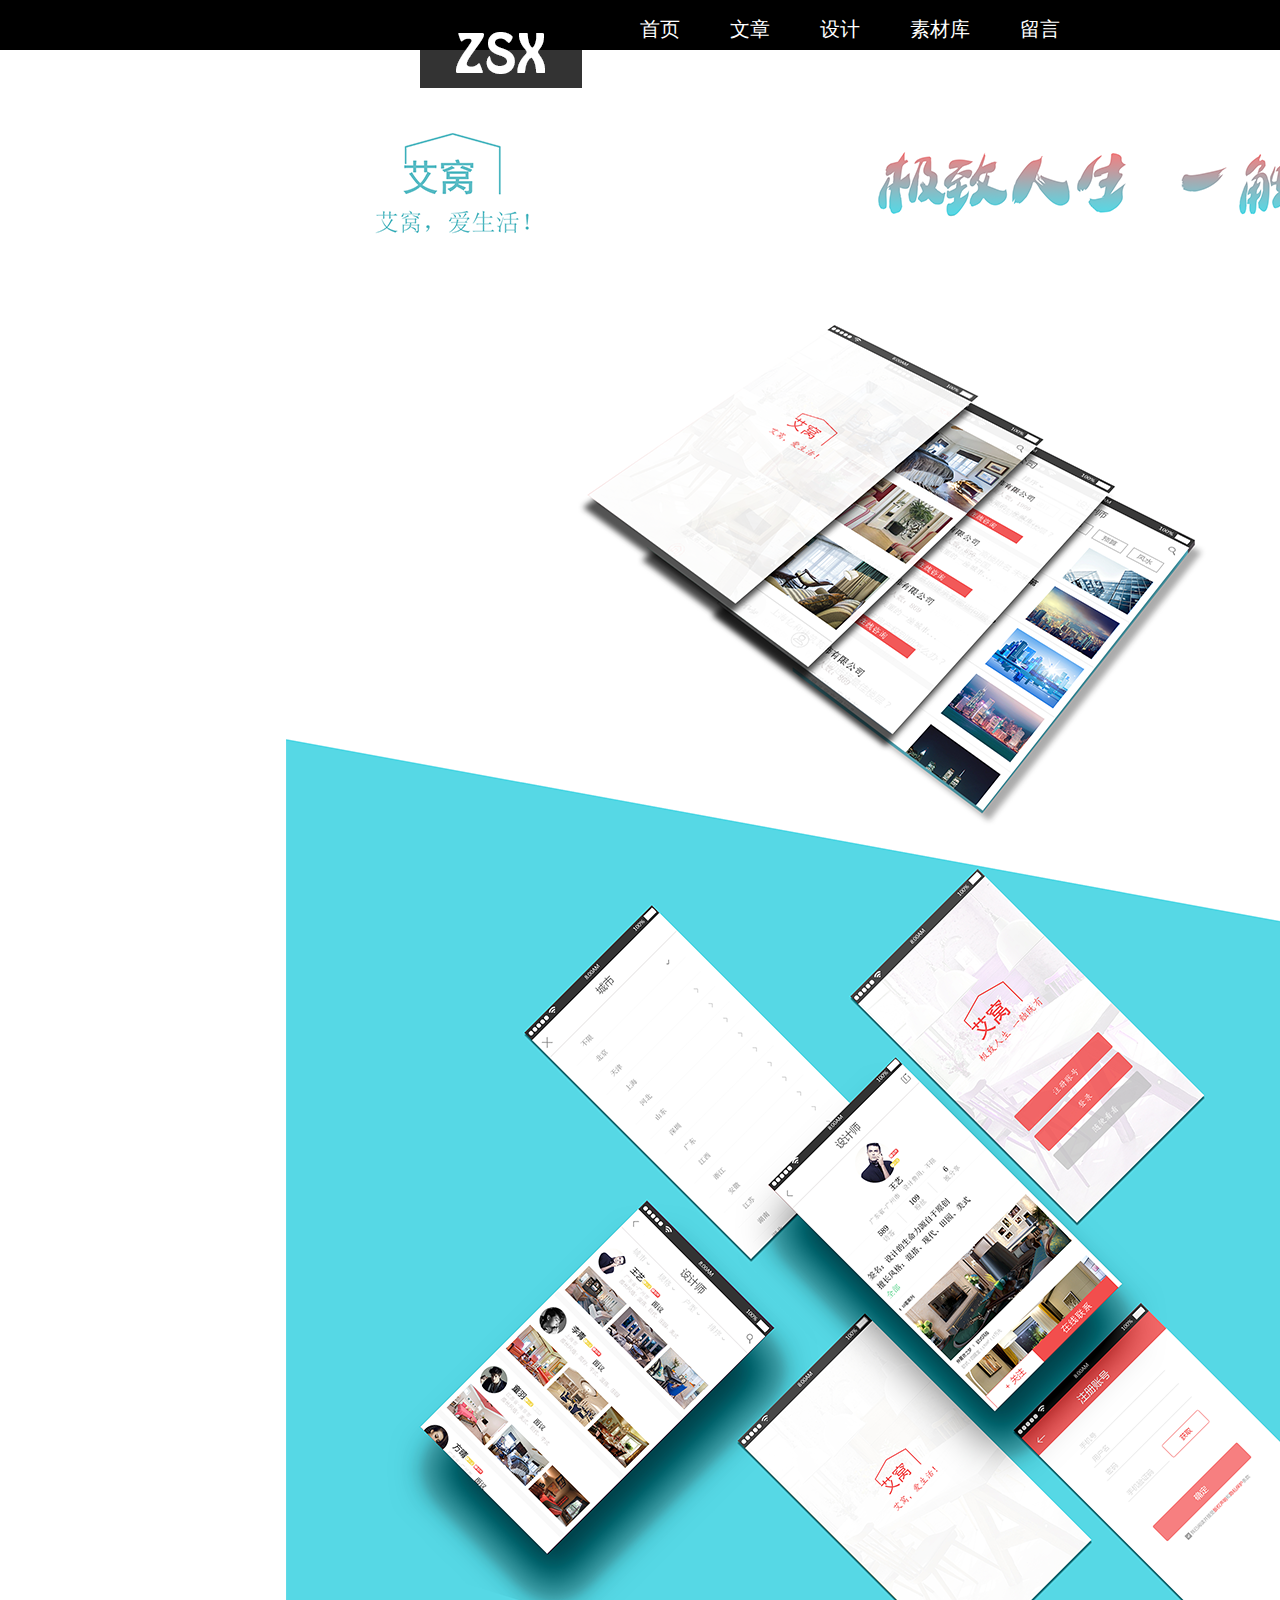
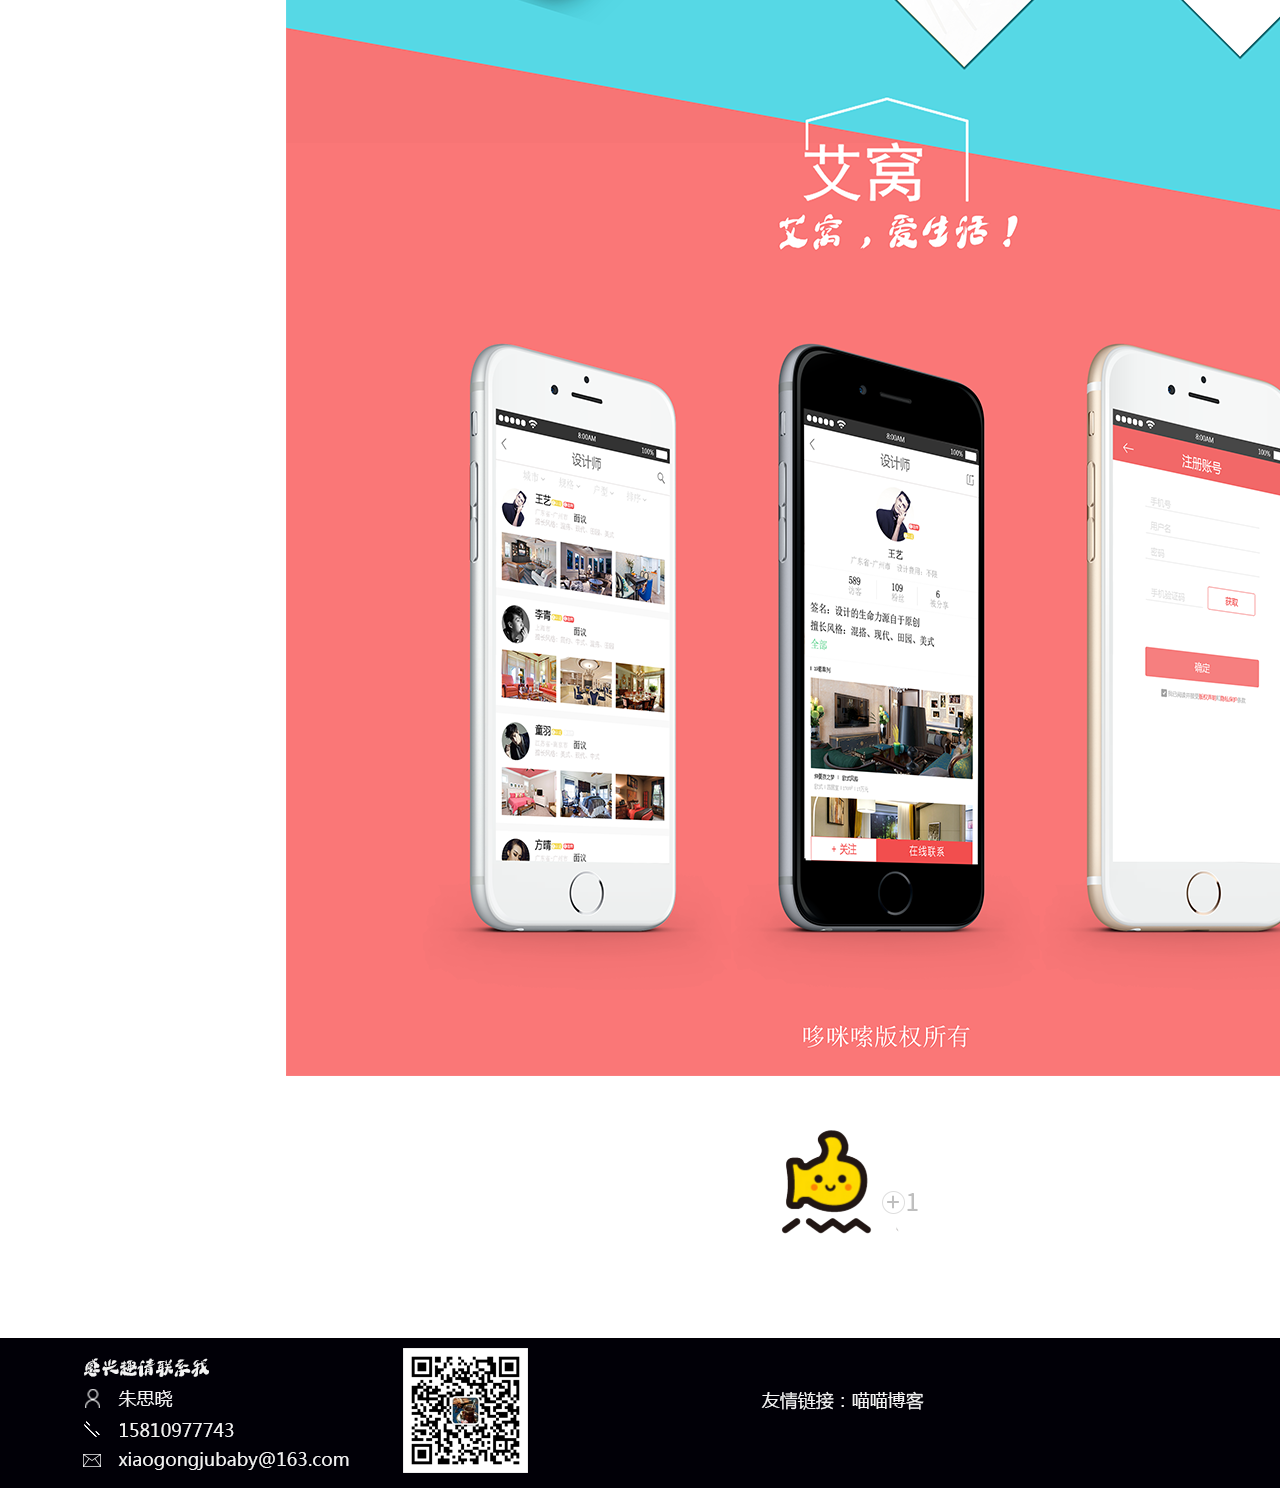
<file: aiwo.html>
<!DOCTYPE html>
<html>
	<head>
		<meta charset="utf-8" />
		<title>作品艾窝</title>
		<link href="css/aiwo.css" rel="stylesheet" type="text/css">
	</head>
	
	<body>
	<div class="header">
	<div class="logo"><a href="index1.html"><img src="img/ZSX.png"/></div>
		<div class="text">
					<ul>
						<li><a href="index1.html">首页</a></li>
						<li><a href="me_Ds.html">文章</a></li>
						<li><a href="me_Ds.html">设计</a></li>
						<li><a href="me_Ds.html">素材库</a></li>
						<li><a href="me_Ds.html">留言</a></li>
					</ul>
			</div>
	</div>
	
	
	<div class="conter">
		<img src="img/aiwoAPP.png"/><img src="img/1.png"/>
		
	</div>

		
		<div class="footer">
			<img src="img/footer.png"/></div>
	</body>
</html>
</file>
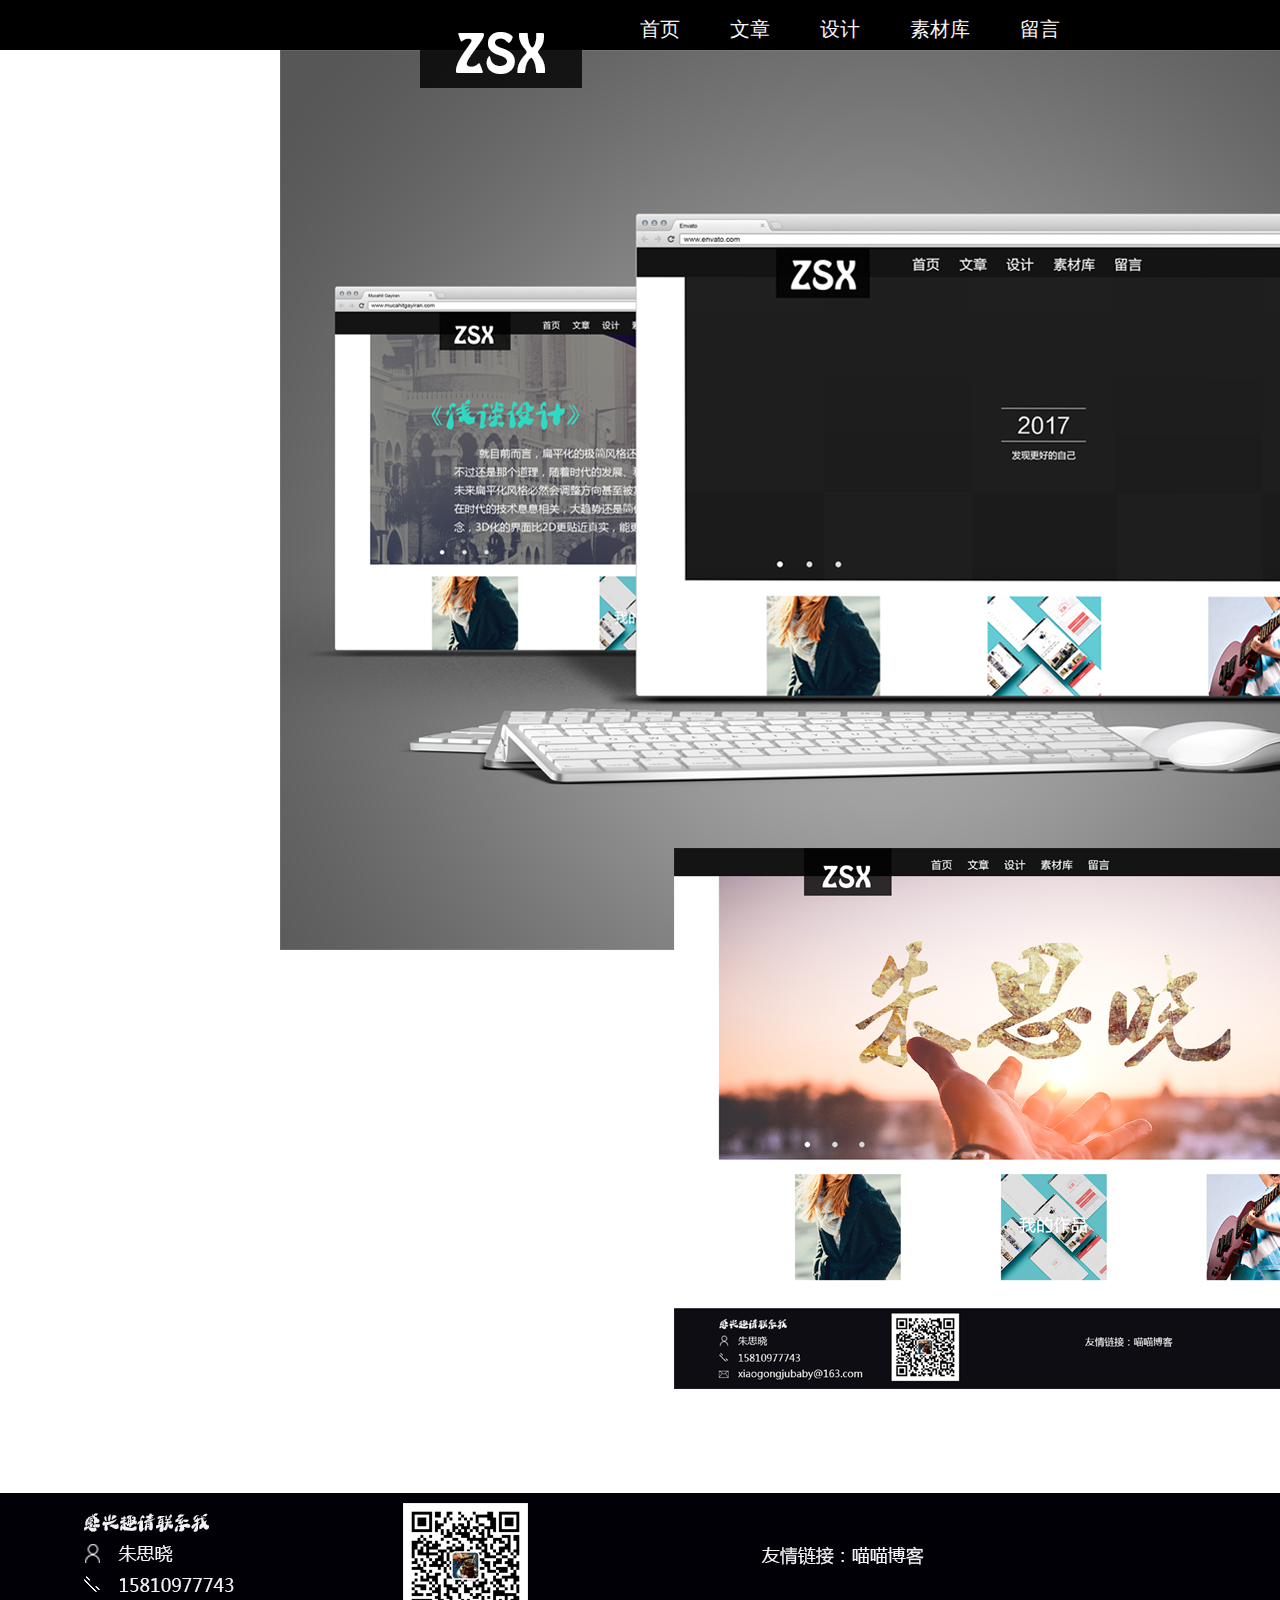
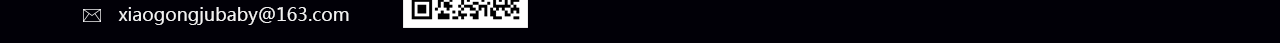
<file: boke.html>
<!DOCTYPE html>
<html>
	<head>
		<meta charset="utf-8" />
		<title>我的博客</title>
		<link href="css/boke.css" rel="stylesheet" type="text/css">
	</head>
	
	<body>
	<div class="header">
	<div class="logo"><a href="index1.html"><img src="img/ZSX.png"/></div>
		<div class="text">
					<ul>
						<li><a href="index1.html">首页</a></li>
						<li><a href="me_Ds.html">文章</a></li>
						<li><a href="me_Ds.html">设计</a></li>
						<li><a href="me_Ds.html">素材库</a></li>
						<li><a href="me_Ds.html">留言</a></li>
					</ul>
			</div>
	</div>
	
	
	<div class="conter">
		<img src="img/works.png"/>
	</div>

		
		<div class="footer">
			<img src="img/footer.png"/></div>
	</body>
</html>
</file>
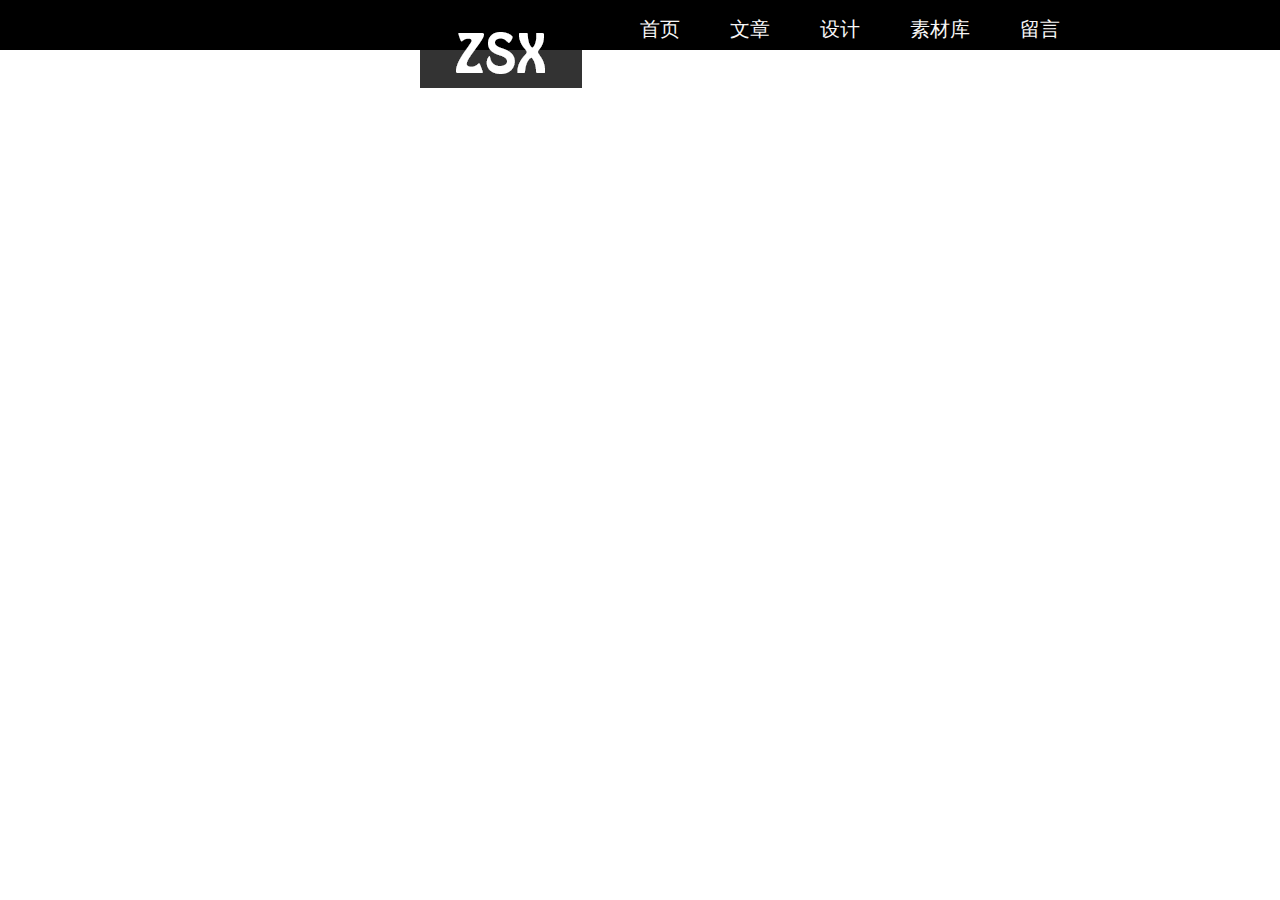
<file: lxw.html>
<!DOCTYPE html>
<html>
	<head>
		<meta charset="utf-8" />
		<title>晓晓的设计</title>
		<link href="css/lxw.css" rel="stylesheet" type="text/css">
	</head>
	
	<body>
	<div class="header">
	<div class="logo"><a href="index1.html"><img src="img/ZSX.png"/></div>
		<div class="text">
					<ul>
						<li><a href="index1.html">首页</a></li>
						<li><a href="me_Ds.html">文章</a></li>
						<li><a href="me_Ds.html">设计</a></li>
						<li><a href="me_Ds.html">素材库</a></li>
						<li><a href="me_Ds.html">留言</a></li>
					</ul>
			</div>
	</div>
</file>
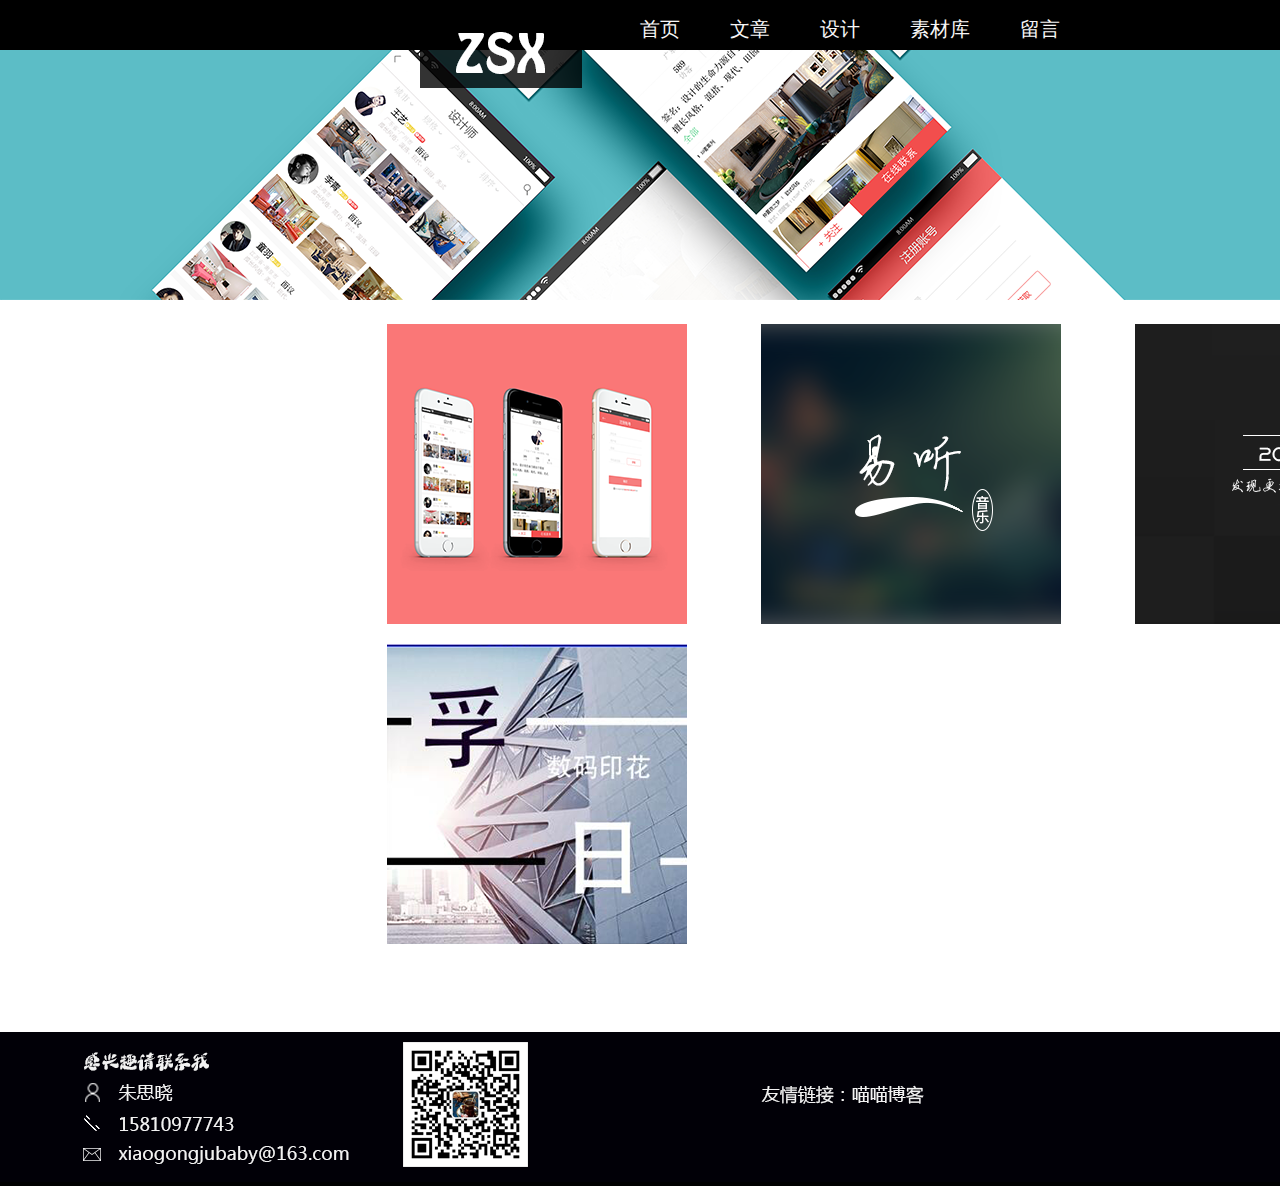
<file: me_Ds.html>
<!DOCTYPE html>
<html>
	<head>
		<meta charset="utf-8" />
		<title>晓晓的设计</title>
		<link href="css/me_Ds.css" rel="stylesheet" type="text/css">
	</head>
	
	<body>
	<div class="header">
	<div class="logo"><a href="index1.html"><img src="img/ZSX.png"/></div>
		<div class="text">
					<ul>
						<li><a href="index1.html">首页</a></li>
						<li><a href="me_Ds.html">文章</a></li>
						<li><a href="me_Ds.html">设计</a></li>
						<li><a href="me_Ds.html">素材库</a></li>
						<li><a href="me_Ds.html">留言</a></li>
					</ul>
			</div>
	</div>
	
	<div class="banner"><img src="img/DS-banner.png"/></div>
	
	<div class="conter">
		<a href="aiwo.html"><img src="img/ai-WO.png"/>
		<a href="yiting.html"><img src="img/yiting.png"/>
		<a href="boke.html"><img src="img/2017.png"/>
		<a href="furi.html"><img src="img/furi.png"/>
	</div>
	<br><br><br><br><br><br><br><br><br><br><br><br><br><br><br>
	<br><br><br><br><br><br><br><br><br><br><br><br><br><br><br><br><br><br><br><br><br>
		
		<div class="footer">
			<img src="img/footer.png"/></div>
	</body>
</html>
</file>
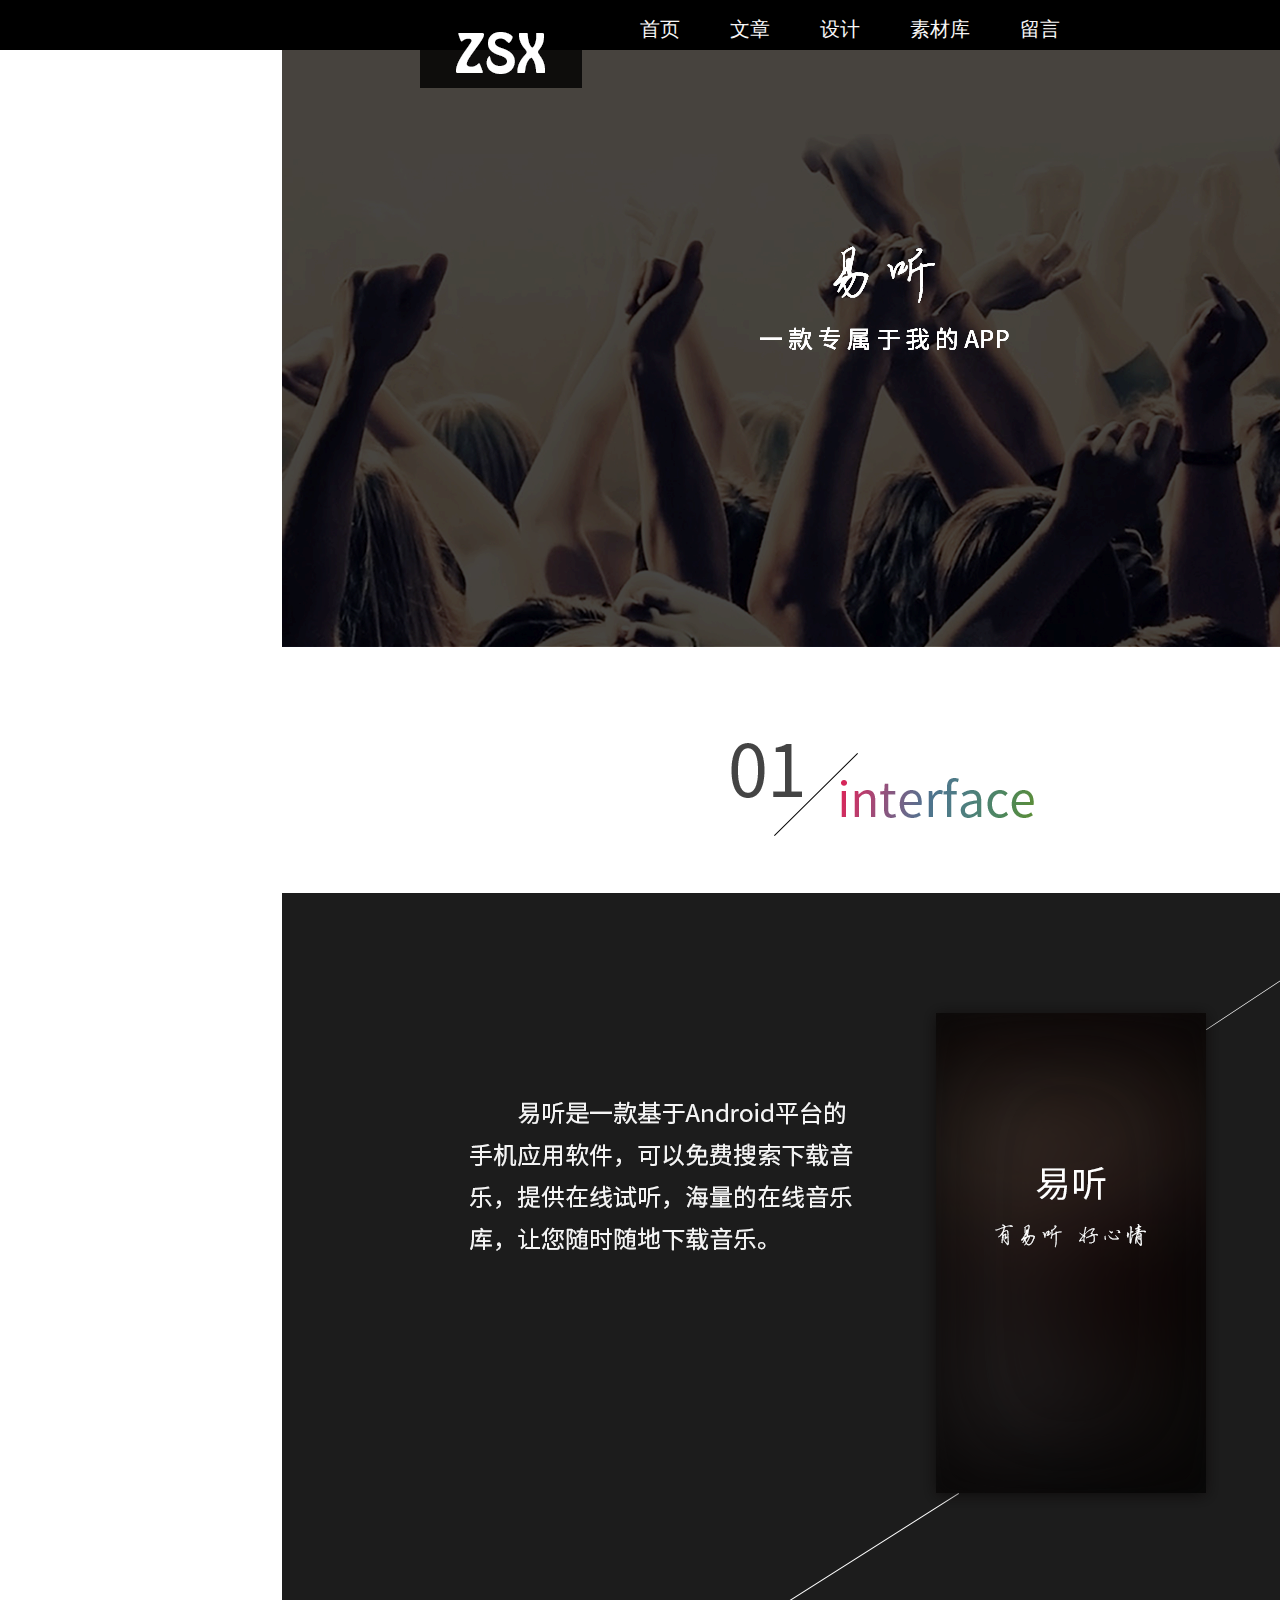
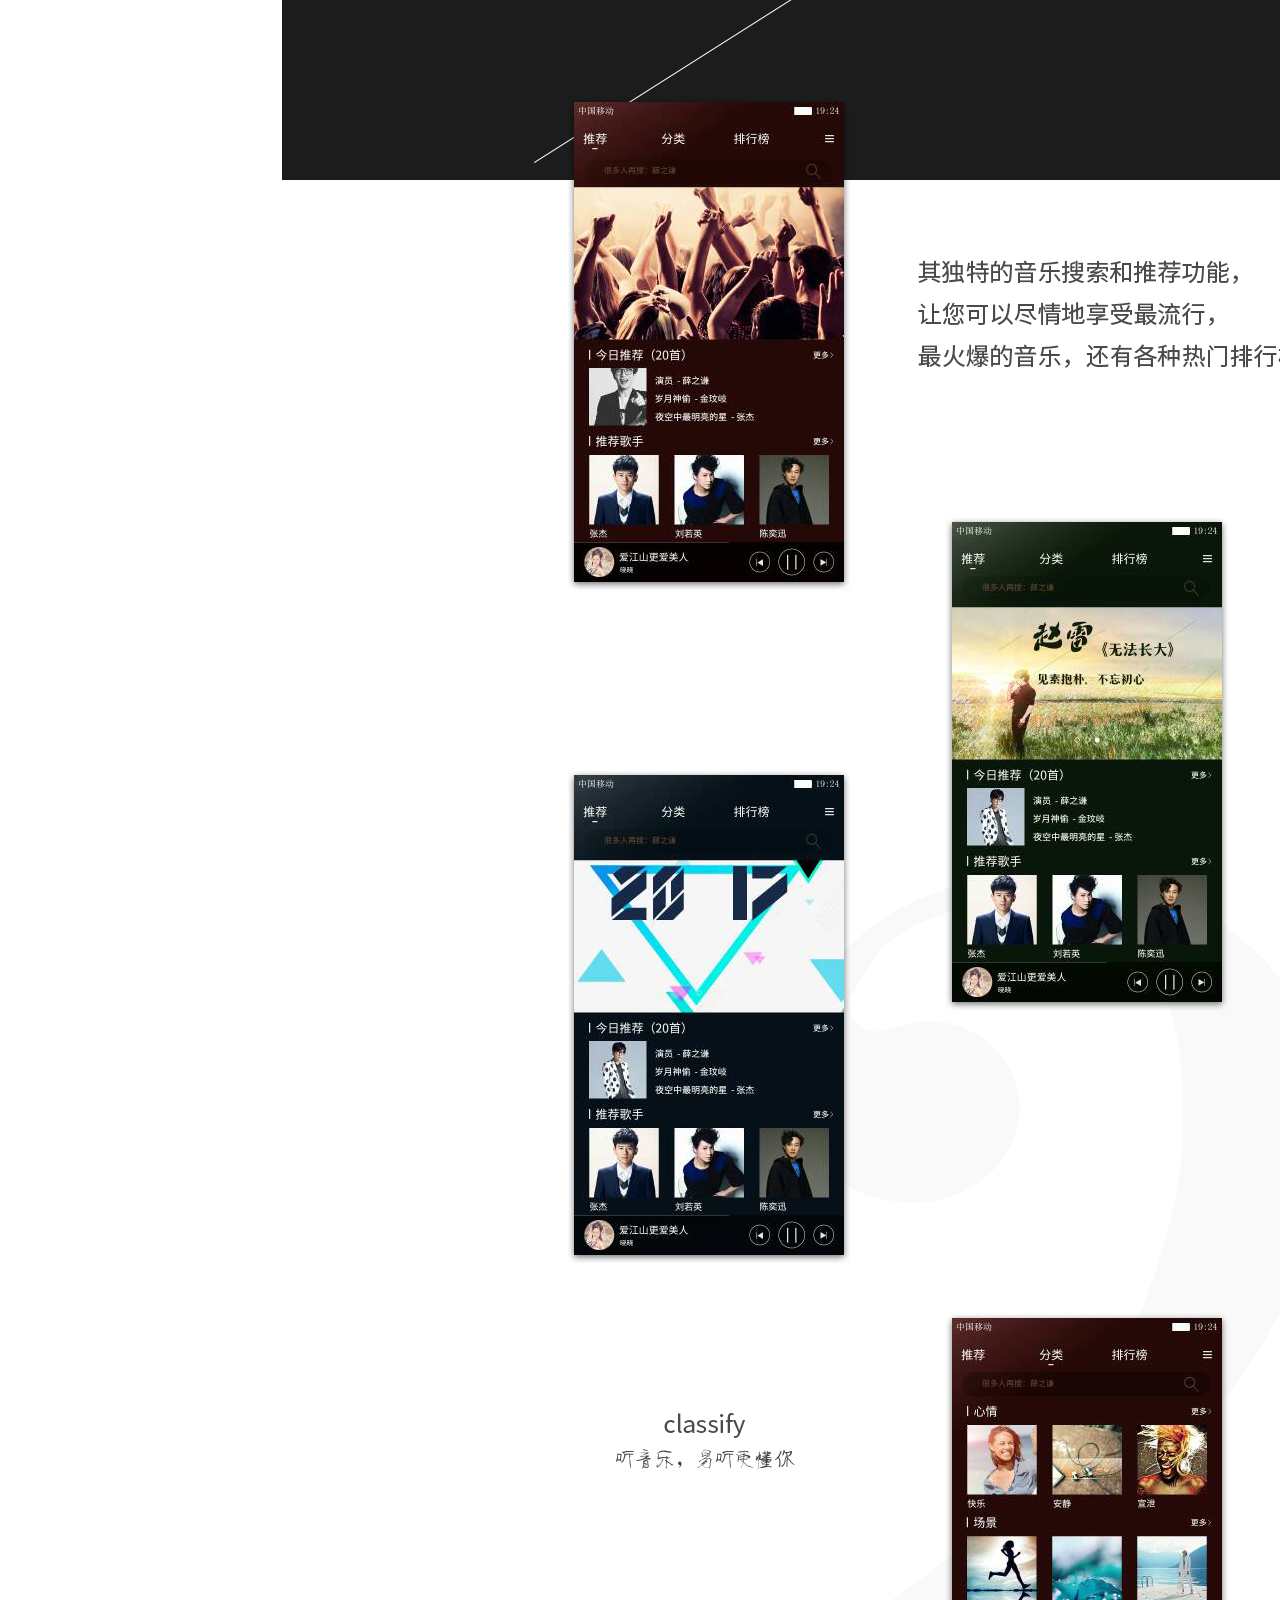
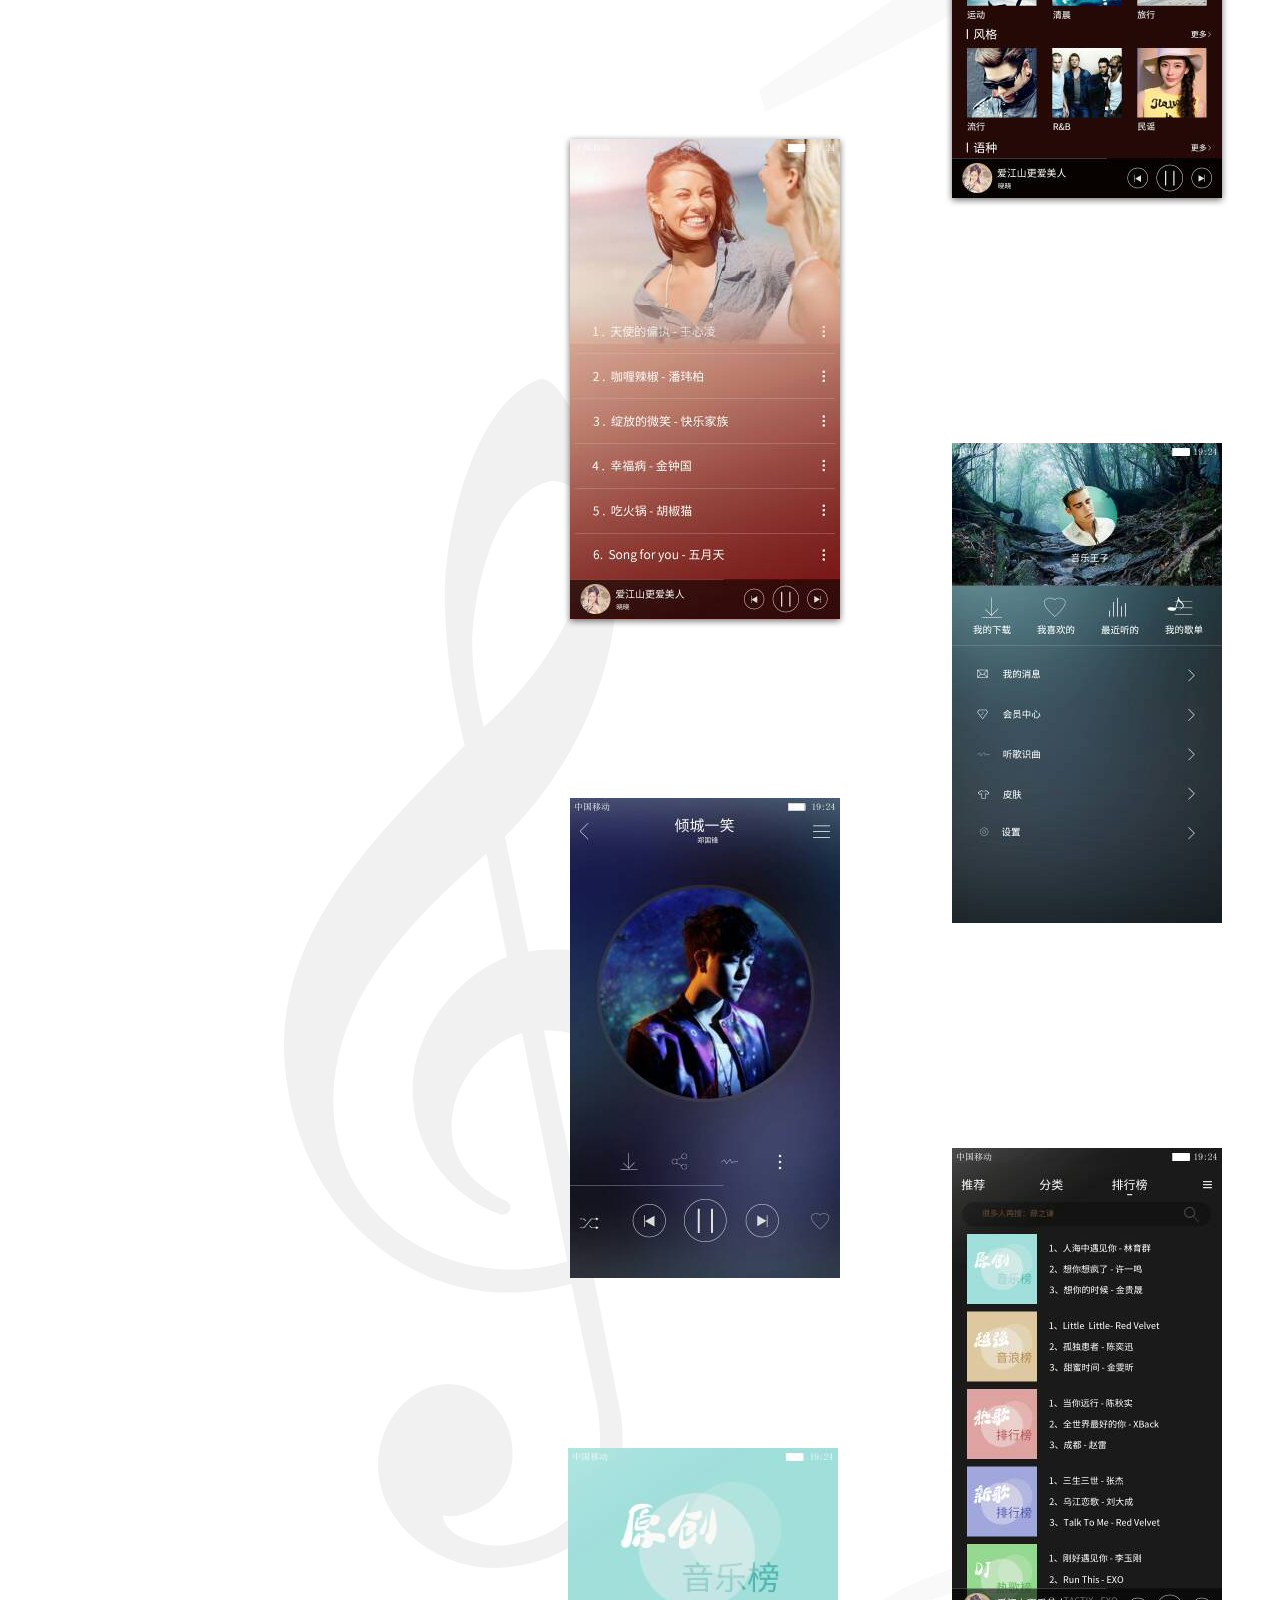
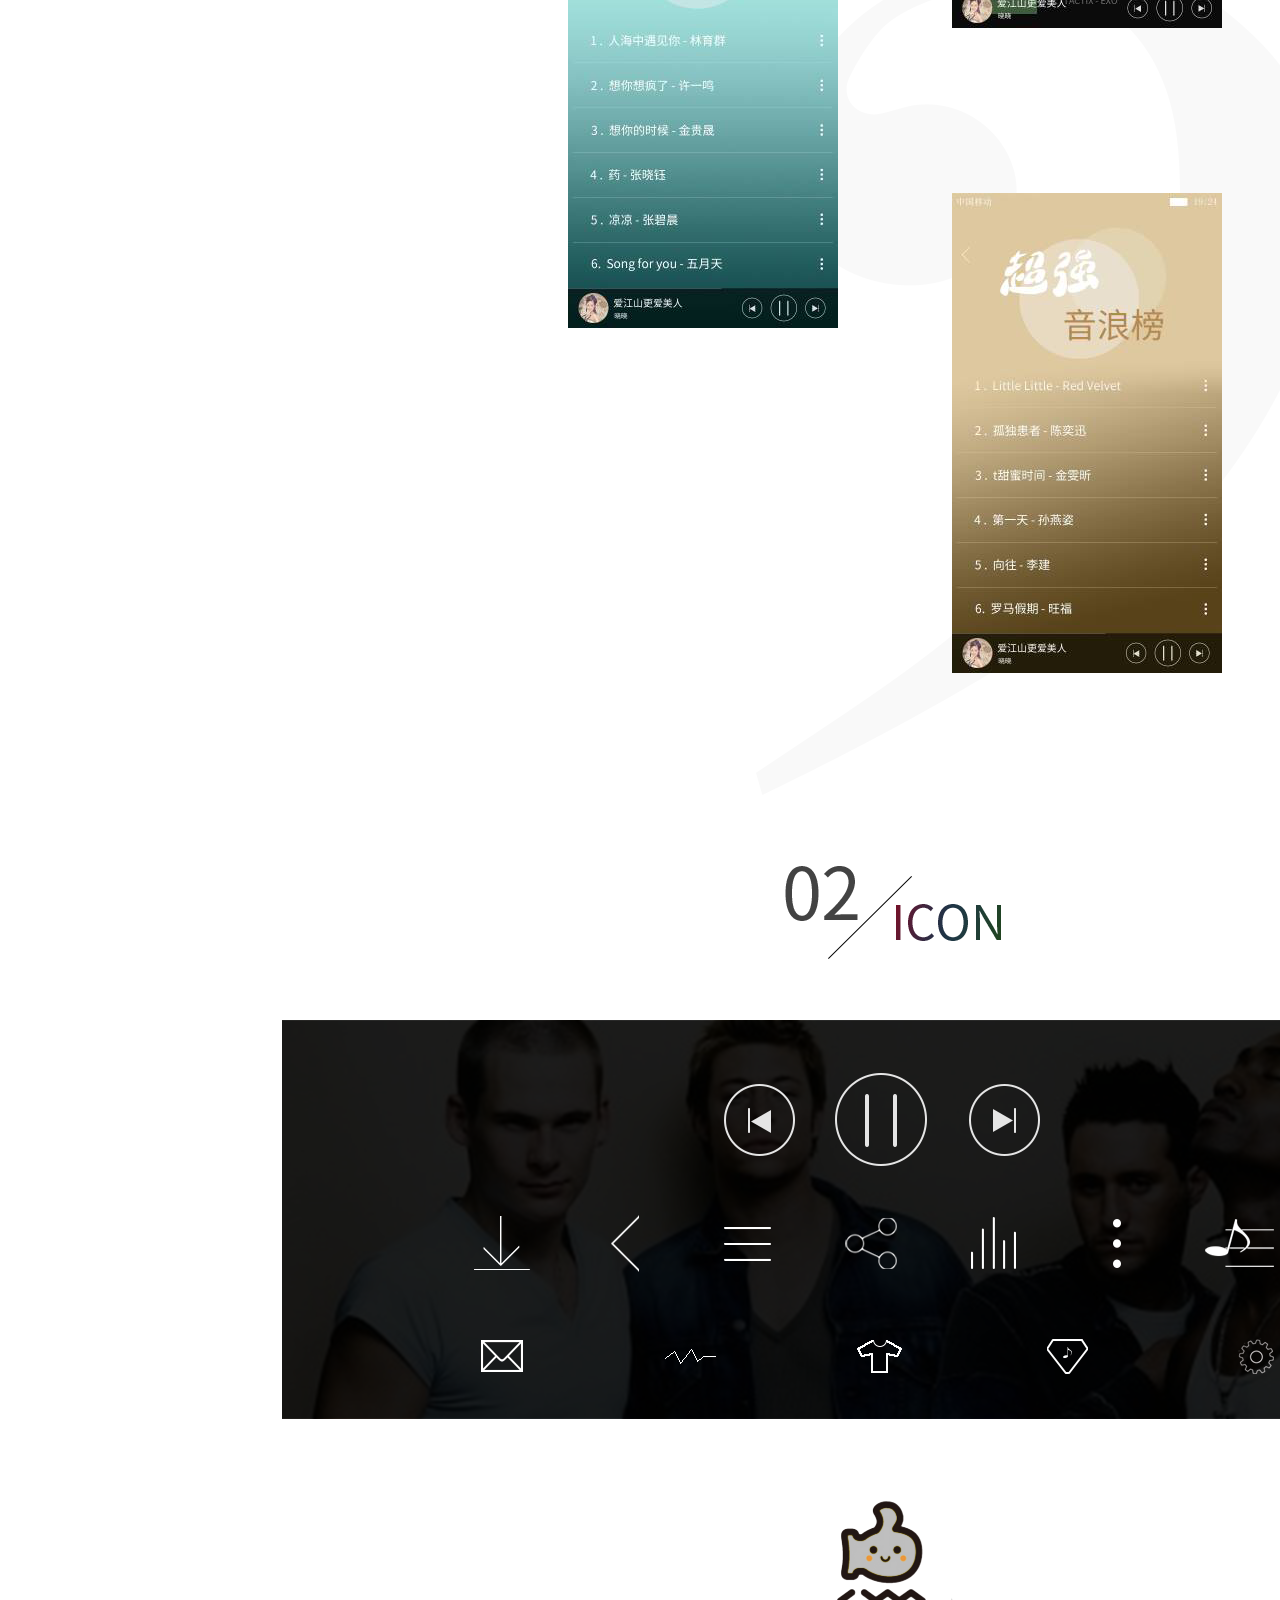
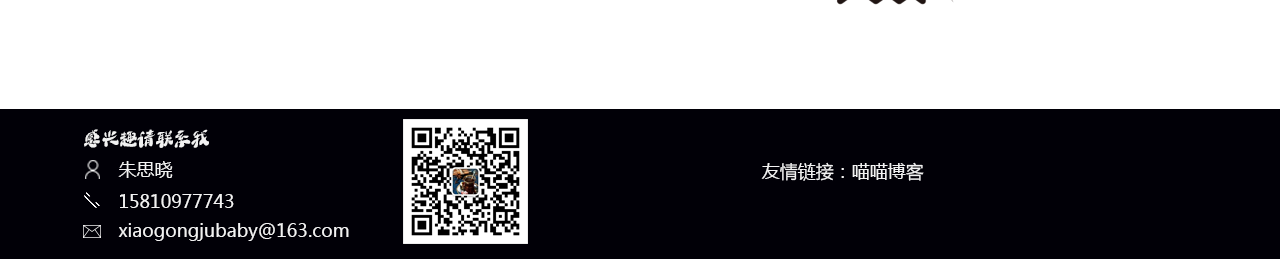
<file: yiting.html>
<!DOCTYPE html>
<html>
	<head>
		<meta charset="utf-8" />
		<title>作品易听</title>
		<link href="css/yiting.css" rel="stylesheet" type="text/css">
	</head>
	
	<body>
	<div class="header">
	<div class="logo"><a href="index1.html"><img src="img/ZSX.png"/></div>
		<div class="text">
					<ul>
						<li><a href="index1.html">首页</a></li>
						<li><a href="me_Ds.html">文章</a></li>
						<li><a href="me_Ds.html">设计</a></li>
						<li><a href="me_Ds.html">素材库</a></li>
						<li><a href="me_Ds.html">留言</a></li>
					</ul>
			</div>
	</div>
	
	
	<div class="conter">
		<img src="img/icon1.png"/>
	</div>

		
		<div class="footer">
			<img src="img/footer.png"/></div>
	</body>
</html>
</file>
<file: css/aiwo.css>
*
html
{
	height: 100%;
	align=center;
}
body
{
	height: 100%;
	margin:auto;
	color:#FFFFFF;
	
}
    a:link {color:#ffffff !important} /*设置全局未点击链接的颜色*/ 
	a:visited {color:#FFFFFF !important} /*设置全局被点击后的链接颜色*/ 
	a:hover {color:#DCDCDC!important} /*设置全局鼠标悬停在链接上未点击时的颜色*/ 
	a:active {color: !important} /*设置全局鼠标在点击链接瞬间发生的动作*/
	a{text-decoration:none;}
.header
{
	height: 50px;background:#000000;position:fixed;width: 100%;
}
.logo
{
	float: left;
	margin-left:420px;
}
.text
{
	margin-left:600px;
}
.text ul
{
	list-style: none;	
}

.text ul li
{
	text-decoration:none;
	font-size:20px;
	float: left;
	padding-right:50px;
	margin-top:px;
}
ul li a
{
	color:#FFFFFF
}
.conter
{
	margin-top: 30px;
	width:1200px;
	float:left;
	margin-left:212px;
    text-align:center;
	
	
}
.conter img
{
	margin-left:74px;
	margin-top:50px;
	text-align:center;
}
.footer
{
	height: 150px;
	background:#000000;
	width: 100%;
	text-align:center;
	margin-top:100px;
	float: left;
	
}
</file>
<file: css/boke.css>
*
html
{
	height: 100%;
	align=center;
}
body
{
	height: 100%;
	margin:auto;
	color:#F7F6F6;
	
}
    a:link {color:#F7F6F6 !important} /*设置全局未点击链接的颜色*/ 
	a:visited {color:#FFFFFF !important} /*设置全局被点击后的链接颜色*/ 
	a:hover {color:#DCDCDC!important} /*设置全局鼠标悬停在链接上未点击时的颜色*/ 
	a:active {color: !important} /*设置全局鼠标在点击链接瞬间发生的动作*/
	a{text-decoration:none;}
.header
{
	height: 50px;background:#000000;position:fixed;width: 100%;
}
.logo
{
	float: left;
	margin-left:420px;
}
.text
{
	margin-left:600px;
}
.text ul
{
	list-style: none;	
}

.text ul li
{
	text-decoration:none;
	font-size:20px;
	float: left;
	padding-right:50px;
	margin-top:px;
}

.conter
{
	width:1200px;
	float:left;
	margin-left:280px;
    text-align:center;
}
.conter img
{
	margin-top:50px;
	text-align:center;
}
.footer
{
	height: 150px;
	background:#000000;
	width: 100%;
	text-align:center;
	margin-top:100px;
	float: left;
	
}
</file>
<file: css/lxw.css>
*
html
{
	height: 100%;
	align=center;
}
body
{
	height: 100%;
	margin:auto;
	color:#F7F6F6;
	
}
    a:link {color:#F7F6F6 !important} /*设置全局未点击链接的颜色*/ 
	a:visited {color:#FFFFFF !important} /*设置全局被点击后的链接颜色*/ 
	a:hover {color:#DCDCDC!important} /*设置全局鼠标悬停在链接上未点击时的颜色*/ 
	a:active {color: !important} /*设置全局鼠标在点击链接瞬间发生的动作*/
	a{text-decoration:none;}
.header
{
	height: 50px;background:#000000;position:fixed;width: 100%;
}
.logo
{
	float: left;
	margin-left:420px;
}
.text
{
	margin-left:600px;
}
.text ul
{
	list-style: none;	
}

.text ul li
{
	text-decoration:none;
	font-size:20px;
	float: left;
	padding-right:50px;
	margin-top:px;
}
</file>
<file: css/me_Ds.css>
*
html
{
	height: 100%;
	align=center;
}
body
{
	height: 100%;
	margin:auto;
	color:#F7F6F6;
	
}
    a:link {color:#F7F6F6 !important} /*设置全局未点击链接的颜色*/ 
	a:visited {color:#FFFFFF !important} /*设置全局被点击后的链接颜色*/ 
	a:hover {color:#DCDCDC!important} /*设置全局鼠标悬停在链接上未点击时的颜色*/ 
	a:active {color: !important} /*设置全局鼠标在点击链接瞬间发生的动作*/
	a{text-decoration:none;}
.header
{
	height: 50px;background:#000000;position:fixed;width: 100%;
}
.logo
{
	float: left;
	margin-left:420px;
}
.text
{
	margin-left:600px;
}
.text ul
{
	list-style: none;	
}

.text ul li
{
	text-decoration:none;
	font-size:20px;
	float: left;
	padding-right:50px;
	margin-top:px;
}
.banner
{
	text-align:center;
}
.conter
{
	text-align:center;
	width:1200px;
	height:660px;
	float:left;
	margin-left:313px;
}
.conter img
{
	float: left;
	margin-left:74px;
	margin-top:20px;
}
.footer
{
	background:#000000;
	width: 100%;
	text-align:center;
	margin-top:80px;
}
</file>
<file: css/yiting.css>
*
html
{
	height: 100%;
	align=center;
}
body
{
	height: 100%;
	margin:auto;
	color:#F7F6F6;
	
}
    a:link {color:#F7F6F6 !important} /*设置全局未点击链接的颜色*/ 
	a:visited {color:#FFFFFF !important} /*设置全局被点击后的链接颜色*/ 
	a:hover {color:#DCDCDC!important} /*设置全局鼠标悬停在链接上未点击时的颜色*/ 
	a:active {color: !important} /*设置全局鼠标在点击链接瞬间发生的动作*/
	a{text-decoration:none;}
.header
{
	height: 50px;background:#000000;position:fixed;width: 100%;
}
.logo
{
	float: left;
	margin-left:420px;
}
.text
{
	margin-left:600px;
}
.text ul
{
	list-style: none;	
}

.text ul li
{
	text-decoration:none;
	font-size:20px;
	float: left;
	padding-right:50px;
	margin-top:px;
}

.conter
{
	width:1200px;
	float:left;
	margin-left:102px;
    
}
.conter img
{
	margin-left:180px;
	text-align:center;
}
.footer
{
	height: 150px;
	background:#000000;
	width: 100%;
	text-align:center;
	margin-top:100px;
	float: left;
	
}
</file>
